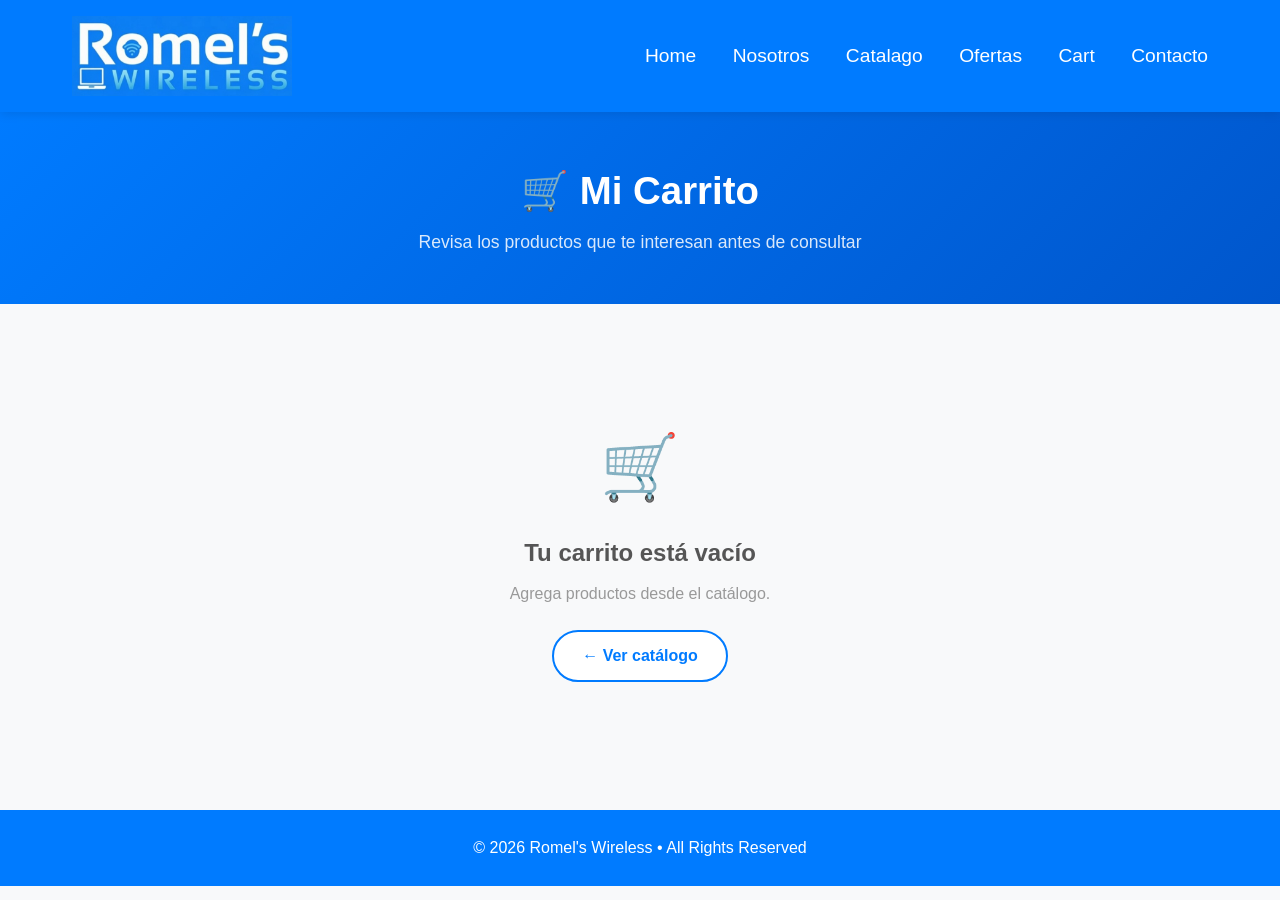
<file: cart.html>
<!DOCTYPE html>
<html lang="en">
<head>
    <meta charset="UTF-8">
    <meta name="viewport" content="width=device-width, initial-scale=1.0">
    <title>Romel's Wireless</title>
    <link rel="stylesheet" href="styles.css">
    <link rel="icon" type="image/png" href="iconlogo.png">
</head>
<style> 
.logo {
        display: flex;
        align-items: center;
        }

        .logo-img {
        height: 80px;
        width: auto;
        object-fit: contain;
        display: block;
        }

* { margin: 0; padding: 0; box-sizing: border-box; }
        body {
            font-family: 'Segoe UI', Tahoma, Geneva, Verdana, sans-serif;
            background-color: #F8F9FA;
            color: #212529;
            line-height: 1.6;
        }
        header {
            background: #007BFF;
            color: white;
            padding: 1rem 0;
            position: sticky;
            top: 0;
            z-index: 100;
            box-shadow: 0 2px 10px rgba(0,0,0,0.1);
        }
        nav {
            max-width: 1200px;
            margin: 0 auto;
            display: flex;
            justify-content: space-between;
            align-items: center;
            padding: 0 2rem;
        }
        .logo { font-size: 1.8rem; font-weight: bold; }
        .nav-links a {
            color: white;
            text-decoration: none;
            margin-left: 2rem;
            font-weight: 500;
        }
    
        .page-header {
            background: linear-gradient(135deg, #007BFF, #0056cc);
            color: white;
            text-align: center;
            padding: 3rem 2rem;
        }
        .page-header h1 { font-size: 2.4rem; margin-bottom: 0.4rem; }
        .page-header p  { font-size: 1.1rem; opacity: 0.85; }

        
        .cart-container {
            max-width: 1000px;
            margin: 3rem auto;
            padding: 0 2rem;
        }

        
        .cart-label {
            font-size: 1.1rem;
            font-weight: 600;
            color: #555;
            margin-bottom: 1.2rem;
            border-bottom: 2px solid #e0e0e0;
            padding-bottom: 0.5rem;
        }

        
        .cart-item {
            background: white;
            border-radius: 12px;
            box-shadow: 0 3px 12px rgba(0,0,0,0.07);
            display: flex;
            align-items: center;
            gap: 1.5rem;
            padding: 1.2rem 1.5rem;
            margin-bottom: 1rem;
        }
        .cart-item img {
            width: 90px;
            height: 90px;
            object-fit: cover;
            border-radius: 8px;
            background: #f0f0f0;
            flex-shrink: 0;
        }
        .item-details { flex: 1; }
        .item-details h3 {
            font-size: 1.1rem;
            color: #212529;
            margin-bottom: 0.2rem;
        }
        .item-details p {
            font-size: 0.9rem;
            color: #777;
            margin-bottom: 0.5rem;
        }
        .item-price {
            font-size: 1.15rem;
            font-weight: 700;
            color: #00A86B;
        }

        
        .badge {
            display: inline-block;
            padding: 4px 12px;
            border-radius: 20px;
            font-size: 0.8rem;
            font-weight: 600;
            letter-spacing: 0.4px;
        }
        .badge-available {
            background: #d4f5e6;
            color: #1a7a4a;
        }
        .badge-unavailable {
            background: #fde8e8;
            color: #c0392b;
        }
        .badge-limited {
            background: #fff3cd;
            color: #856404;
        }

       
        .btn-remove {
            background: none;
            border: 1.5px solid #ddd;
            border-radius: 8px;
            padding: 6px 14px;
            font-size: 0.85rem;
            color: #999;
            cursor: pointer;
            transition: all 0.2s;
            white-space: nowrap;
            text-decoration: none;
            font-family: inherit;
        }
        .btn-remove:hover {
            border-color: #c0392b;
            color: #c0392b;
            background: #fff5f5;
        }

        
        .cart-summary {
            background: white;
            border-radius: 12px;
            box-shadow: 0 3px 12px rgba(0,0,0,0.07);
            padding: 1.8rem;
            margin-top: 2rem;
        }
        .cart-summary h2 {
            font-size: 1.2rem;
            margin-bottom: 1.2rem;
            color: #212529;
            border-bottom: 2px solid #f0f0f0;
            padding-bottom: 0.6rem;
        }
        .summary-row {
            display: flex;
            justify-content: space-between;
            font-size: 1rem;
            margin-bottom: 0.7rem;
            color: #555;
        }
        .summary-row.total {
            font-size: 1.25rem;
            font-weight: 700;
            color: #212529;
            border-top: 2px solid #f0f0f0;
            padding-top: 0.8rem;
            margin-top: 0.5rem;
        }
        .summary-row .total-price { color: #00A86B; }

        
        .cart-note {
            background: #eaf4ff;
            border-left: 4px solid #007BFF;
            border-radius: 0 8px 8px 0;
            padding: 1rem 1.2rem;
            margin-top: 1.5rem;
            font-size: 0.95rem;
            color: #333;
        }
        .cart-note strong { color: #007BFF; }

       
        .cart-actions {
            display: flex;
            gap: 1rem;
            margin-top: 1.5rem;
            flex-wrap: wrap;
        }
        .btn-contact {
            display: inline-block;
            background: #00A86B;
            color: white;
            padding: 13px 30px;
            border-radius: 50px;
            text-decoration: none;
            font-weight: 600;
            font-size: 1rem;
            transition: all 0.3s;
        }
        .btn-contact:hover {
            background: #007BFF;
            transform: translateY(-2px);
        }
        .btn-back {
            display: inline-block;
            background: white;
            color: #007BFF;
            border: 2px solid #007BFF;
            padding: 11px 28px;
            border-radius: 50px;
            text-decoration: none;
            font-weight: 600;
            font-size: 1rem;
            transition: all 0.3s;
        }
        .btn-back:hover {
            background: #007BFF;
            color: white;
            transform: translateY(-2px);
        }

        .cart-empty {
            text-align: center;
            padding: 4rem 2rem;
            color: #999;
            display: none;
        }
        .cart-empty .empty-icon {
            font-size: 4rem;
            margin-bottom: 1rem;
        }
        .cart-empty h2 { font-size: 1.5rem; margin-bottom: 0.5rem; color: #555; }
        .cart-empty p  { margin-bottom: 1.5rem; }

        footer {
            background: #007BFF;
            color: white;
            text-align: center;
            padding: 25px;
            margin-top: 4rem;
        }

        @media (max-width: 600px) {
            .cart-item { flex-wrap: wrap; }
            .cart-item img { width: 70px; height: 70px; }
            .cart-actions { flex-direction: column; }
        }
</style>
<body>
    <header>
        <nav>
             <div class="logo">
                <a href="index.html">
                    <img src="logoofficial.jpg" alt="Romel's Wireless" class="logo-img">
                </a>
            </div>
            <div class="nav-links">
                <a href="index.html">Home</a>
                <a href="nosotros.html">Nosotros</a>
                <a href="clientes.html">Catalago</a>
                <a href="ofertas.html">Ofertas</a>
                <a href="cart.html"> Cart</a>
                <a href="contacto.html">Contacto</a>
            </div>
        </nav>
    </header>

    <div class="page-header">
        <h1>🛒 Mi Carrito</h1>
        <p>Revisa los productos que te interesan antes de consultar</p>
    </div>

    <div class="cart-container">

        <!-- Mensaje carrito vacío -->
        <div class="cart-empty" id="empty-state">
            <div class="empty-icon">🛒</div>
            <h2>Tu carrito está vacío</h2>
            <p>Agrega productos desde el catálogo.</p>
            <a href="clientes.html" class="btn-back">← Ver catálogo</a>
        </div>

        <!-- Contenido dinámico -->
        <p class="cart-label" id="cart-label"></p>
        <div id="items-list"></div>

        <div class="cart-summary" id="cart-summary">
            <h2>Resumen del pedido</h2>
            <div id="summary-rows"></div>
            <div class="summary-row total">
                <span>Total estimado</span>
                <span class="total-price" id="total-price"></span>
            </div>
        </div>

      
    </div>

    <footer>
        <p>&copy; 2026 Romel's Wireless • All Rights Reserved</p>
    </footer>

    <script>
        function render() {
            var cart = JSON.parse(localStorage.getItem('cart') || '[]');
            var emptyState  = document.getElementById('empty-state');
            var cartLabel   = document.getElementById('cart-label');
            var itemsList   = document.getElementById('items-list');
            var summaryRows = document.getElementById('summary-rows');
            var totalPrice  = document.getElementById('total-price');
            var cartSummary = document.getElementById('cart-summary');

            if (cart.length === 0) {
                emptyState.style.display  = 'block';
                cartLabel.style.display   = 'none';
                cartSummary.style.display = 'none';
                itemsList.innerHTML = '';
                return;
            }

            emptyState.style.display  = 'none';
            cartLabel.style.display   = 'block';
            cartSummary.style.display = 'block';
            cartLabel.textContent = 'Productos seleccionados (' + cart.length + ')';

            itemsList.innerHTML = cart.map(function(item) {
                return '<div class="cart-item" id="item-' + item.id + '">' +
                    '<img src="' + item.img + '" alt="' + item.name + '">' +
                    '<div class="item-details">' +
                        '<h3>' + item.name + '</h3>' +
                        '<p>' + item.desc + '</p>' +
                    '</div>' +
                    '<div class="item-price">' + item.price + '</div>' +
                    '<button class="btn-remove" onclick="removeItem(\'' + item.id + '\')">Quitar</button>' +
                '</div>';
            }).join('');

            summaryRows.innerHTML = cart.map(function(item) {
                return '<div class="summary-row">' +
                    '<span>' + item.name + '</span>' +
                    '<span>' + item.price + '</span>' +
                '</div>';
            }).join('');

            totalPrice.textContent = 'Consultar precios en tienda';
        }

        function removeItem(id) {
            var cart = JSON.parse(localStorage.getItem('cart') || '[]');
            cart = cart.filter(function(i) { return i.id !== id; });
            localStorage.setItem('cart', JSON.stringify(cart));
            render();
        }

        render();
    </script>

</body>
</html>
</file>
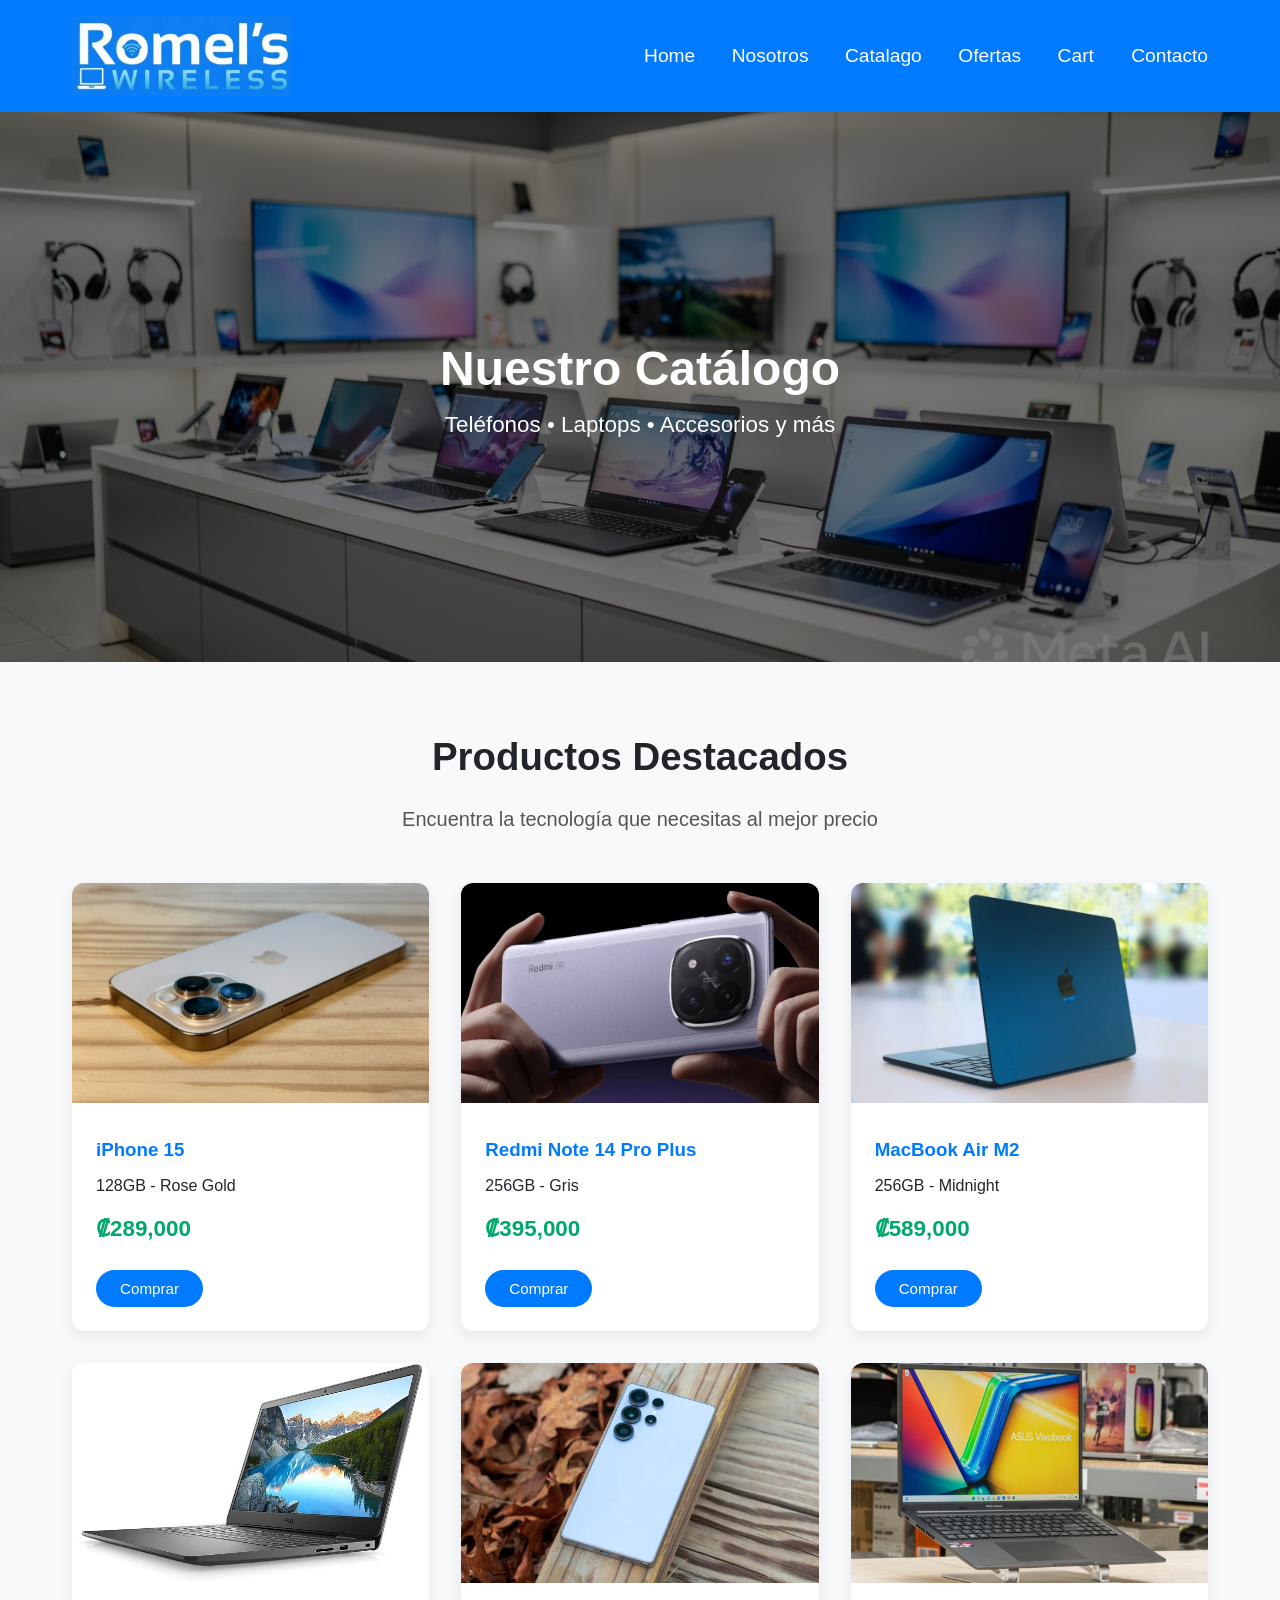
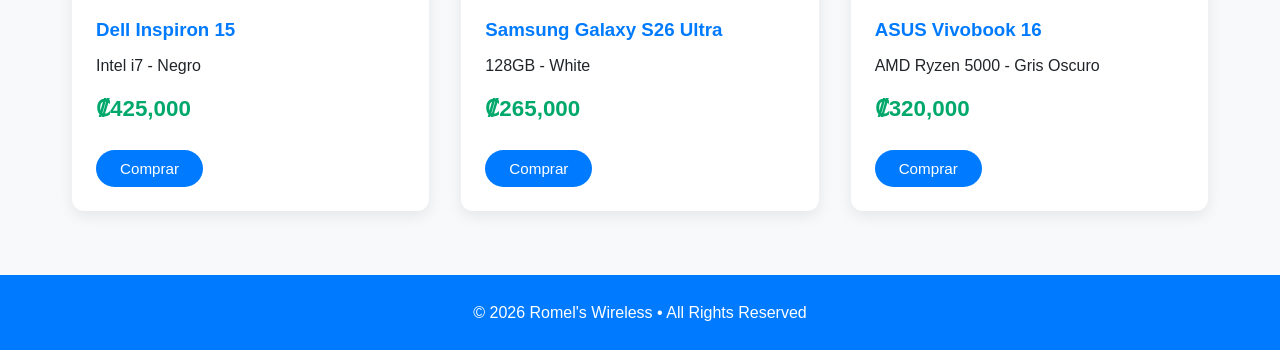
<file: clientes.html>
<!DOCTYPE html>
<html lang="en">
<head>
    <meta charset="UTF-8">
    <meta name="viewport" content="width=device-width, initial-scale=1.0">
    <title>Romel's Wireless</title>
    <link rel="stylesheet" href="styles.css">
    <link rel="icon" type="image/png" href="iconlogo.png">
    <style>
         .logo {
        display: flex;
        align-items: center;
        }

        .logo-img {
        height: 80px;
        width: auto;
        object-fit: contain;
        display: block;
        }
    </style>
</head>
<body>
    <header>
        <nav>
             <div class="logo">
                <a href="index.html">
                    <img src="logoofficial.jpg" alt="Romel's Wireless" class="logo-img">
                </a>
            </div>
            <div class="nav-links">
                <a href="index.html">Home</a>
                <a href="nosotros.html">Nosotros</a>
                <a href="clientes.html">Catalago</a>
                <a href="ofertas.html">Ofertas</a>
                <a href="cart.html">Cart </a>
                <a href="contacto.html">Contacto</a>
            </div>
        </nav>
    </header>

    <section class="catalog-hero">
        <div class="hero-content">
            <h1 style="font-size: 3rem;">Nuestro Catálogo</h1>
            <p style="font-size: 1.4rem;">Teléfonos • Laptops • Accesorios y más</p>
        </div>
    </section>

    <div class="products">
        <h2 class="section-title">Productos Destacados</h2>
        <p class="subtitle">Encuentra la tecnología que necesitas al mejor precio</p>

        <div class="product-grid">

            <div class="product-card">
                <img src="iphone15.jpg" alt="Redmi17">
                <div class="product-info">
                    <h3>iPhone 15</h3>
                    <p>128GB - Rose Gold</p>
                    <div class="price">₡289,000</div>
                    <button class="btn-small" data-id="1">Comprar</button>
                </div>
            </div>

            <div class="product-card">
                <img src="redmi17.jpg" alt="Redmi Note 14">
                <div class="product-info">
                    <h3>Redmi Note 14 Pro Plus</h3>
                    <p>256GB - Gris </p>
                    <div class="price">₡395,000</div>
                    <button class="btn-small" data-id="2">Comprar</button>
                </div>
            </div>

            <div class="product-card">
                <img src="m2.jpg" alt="MacBook Air">
                <div class="product-info">
                    <h3>MacBook Air M2</h3>
                    <p>256GB - Midnight</p>
                    <div class="price">₡589,000</div>
                    <button class="btn-small" data-id="3">Comprar</button>
                </div>
            </div>

            <div class="product-card">
                <img src="dell.jpg" alt="Dell Laptop">
                <div class="product-info">
                    <h3>Dell Inspiron 15</h3>
                    <p>Intel i7 - Negro</p>
                    <div class="price">₡425,000</div>
                    <button class="btn-small" data-id="4">Comprar</button>
                </div>
            </div>

            <div class="product-card">
                <img src="s26.jpg" alt="S26 Ultra">
                <div class="product-info">
                    <h3>Samsung Galaxy S26 Ultra</h3>
                    <p>128GB - White</p>
                    <div class="price">₡265,000</div>
                    <button class="btn-small" data-id="5">Comprar</button>
                </div>
            </div>

            <div class="product-card">
                <img src="tuf.jpg" alt="HP Laptop">
                <div class="product-info">
                    <h3>ASUS Vivobook 16</h3>
                    <p>AMD Ryzen 5000 - Gris Oscuro</p>
                    <div class="price">₡320,000</div>
                    <button class="btn-small" data-id="6">Comprar</button>
                </div>
            </div>

        </div>
    </div>

    <footer>
        <p>&copy; 2026 Romel's Wireless • All Rights Reserved</p>
    </footer>

    <script>
        document.querySelectorAll('.btn-small').forEach(function(btn) {
            btn.addEventListener('click', function() {
                var card = this.closest('.product-info');
                var item = {
                    id:    this.dataset.id,
                    name:  card.querySelector('h3').textContent,
                    desc:  card.querySelector('p').textContent,
                    price: card.querySelector('.price').textContent,
                    img:   this.closest('.product-card').querySelector('img').getAttribute('src')
                };
                var cart = JSON.parse(localStorage.getItem('cart') || '[]');
                if (!cart.find(function(i) { return i.id === item.id; })) {
                    cart.push(item);
                    localStorage.setItem('cart', JSON.stringify(cart));
                }
                this.textContent = '✔ Agregado';
                this.disabled = true;
                this.style.background = '#6c757d';
            });
        });
    </script>

</body>
</html>
</file>
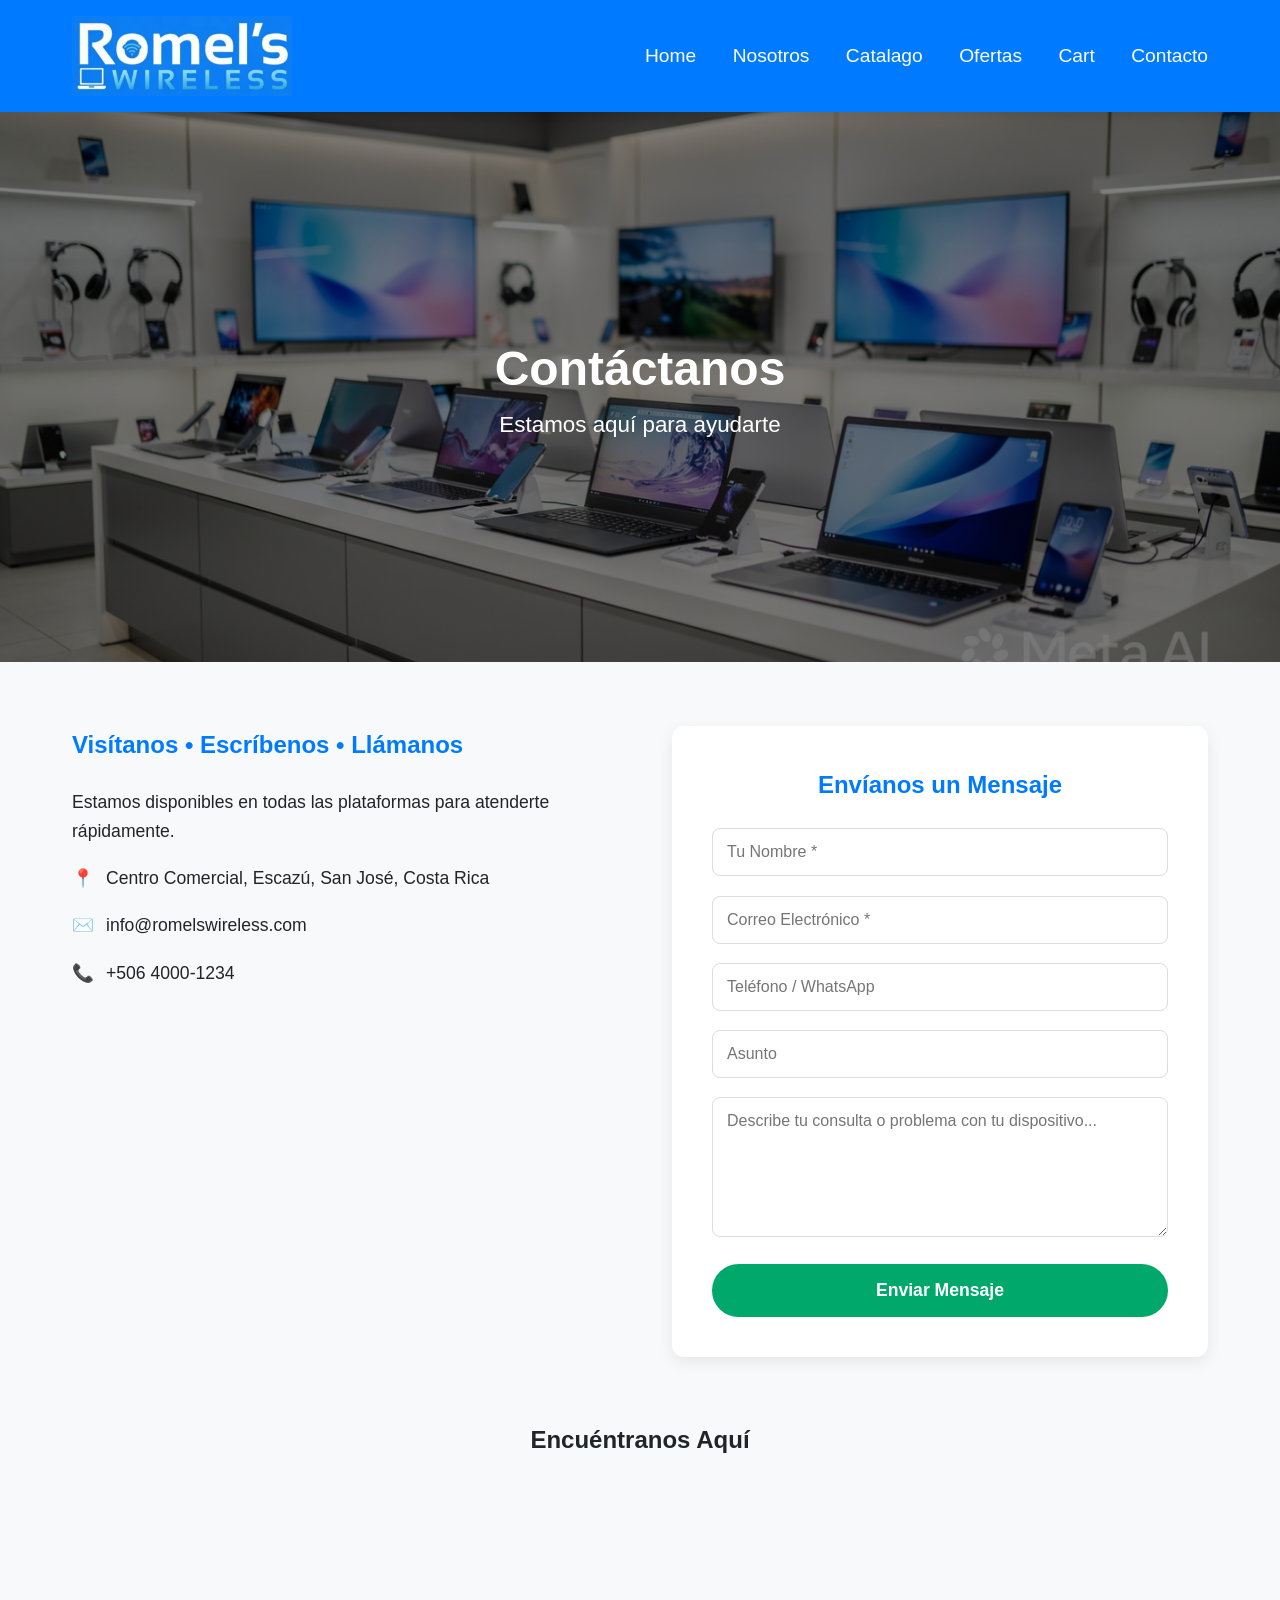
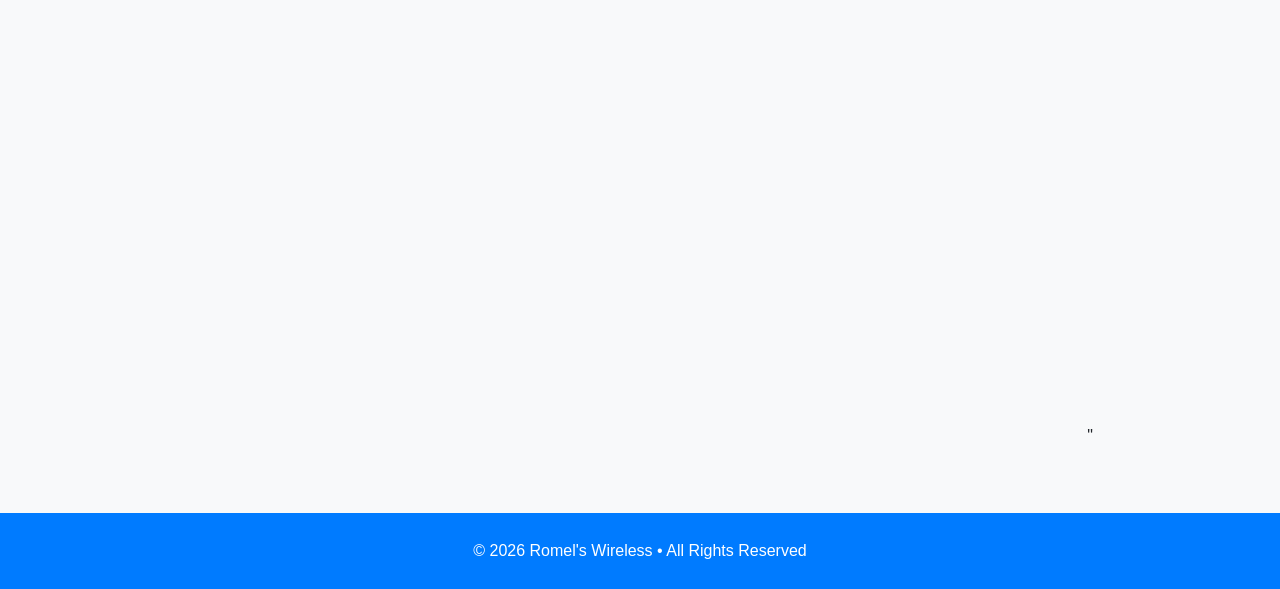
<file: contacto.html>
<!DOCTYPE html>
<html lang="en">
<head>
    <meta charset="UTF-8">
    <meta name="viewport" content="width=device-width, initial-scale=1.0">
    <title>Romel's Wireless</title>
    <link rel="stylesheet" href="styles.css">
     <link rel="icon" type="image/png" href="iconlogo.png">
     <style>
         .logo {
        display: flex;
        align-items: center;
        }

        .logo-img {
        height: 80px;
        width: auto;
        object-fit: contain;
        display: block;
        }
     </style>
</head>
<body>
    <header>
        <nav>
             <div class="logo">
                <a href="index.html">
                    <img src="logoofficial.jpg" alt="Romel's Wireless" class="logo-img">
                </a>
            </div>
            <div class="nav-links">
                <a href="index.html">Home</a>
                <a href="nosotros.html">Nosotros</a>
                <a href="clientes.html">Catalago</a>
                <a href="ofertas.html">Ofertas</a>
                <a href="cart.html">Cart</a>
                <a href="contacto.html">Contacto</a>
            </div>
        </nav>
    </header>

<!-- Hero -->
    <section class="contact-hero">
        <div class="hero-content">
            <h1 style="font-size: 3rem;">Contáctanos</h1>
            <p style="font-size: 1.4rem;">Estamos aquí para ayudarte</p>
        </div>
    </section>

    <div class="contact-section">
        
        <!-- Left Column - Contact Info -->
        <div class="contact-info">
            <h2>Visítanos • Escríbenos • Llámanos</h2>
            <p>Estamos disponibles en todas las plataformas para atenderte rápidamente.</p>
            
            <div class="info-item">
                📍 <span>Centro Comercial, Escazú, San José, Costa Rica</span>
            </div>
            <div class="info-item">
                ✉️ <span>info@romelswireless.com</span>
            </div>
            <div class="info-item">
                📞 <span>+506 4000-1234</span>
          
            </div>

        </div>

        
        <div class="contact-form">
            <h2>Envíanos un Mensaje</h2>
            <form>
                <input type="text" placeholder="Tu Nombre *" required>
                <input type="email" placeholder="Correo Electrónico *" required>
                <input type="tel" placeholder="Teléfono / WhatsApp">
                <input type="text" placeholder="Asunto">
                <textarea placeholder="Describe tu consulta o problema con tu dispositivo..." required></textarea>
                <button type="submit" class="btn-submit">Enviar Mensaje</button>
            </form>
        </div>
    </div>

<center>
    <div class="map-container">
        <h2>Encuéntranos Aquí</h2>
        <iframe 
         src="https://www.google.com/maps/embed?pb=!1m18!1m12!1m3!1d3930.0538027495313!2d-84.1371705!3d9.9294774!2m3!1f0!2f0!3f0!3m2!1i1024!2i768!4f13.1!3m3!1m2!1s0x8fa0fc85f3c81693%3A0x2777c1733ba26932!2sCentro%20Comercial%20Galer%C3%ADa%20Escaz%C3%BA!5e0!3m2!1sen!2scr!4v1779172146757!5m2!1sen!2scr" width="900" height="550" style="border:0;" allowfullscreen="" loading="lazy" referrerpolicy="no-referrer-when-downgrade"></iframe>" 
</center       
    </div>
      <footer>
        <p>&copy; 2026 Romel's Wireless • All Rights Reserved</p>
    </footer>
</body>
</html>
</file>
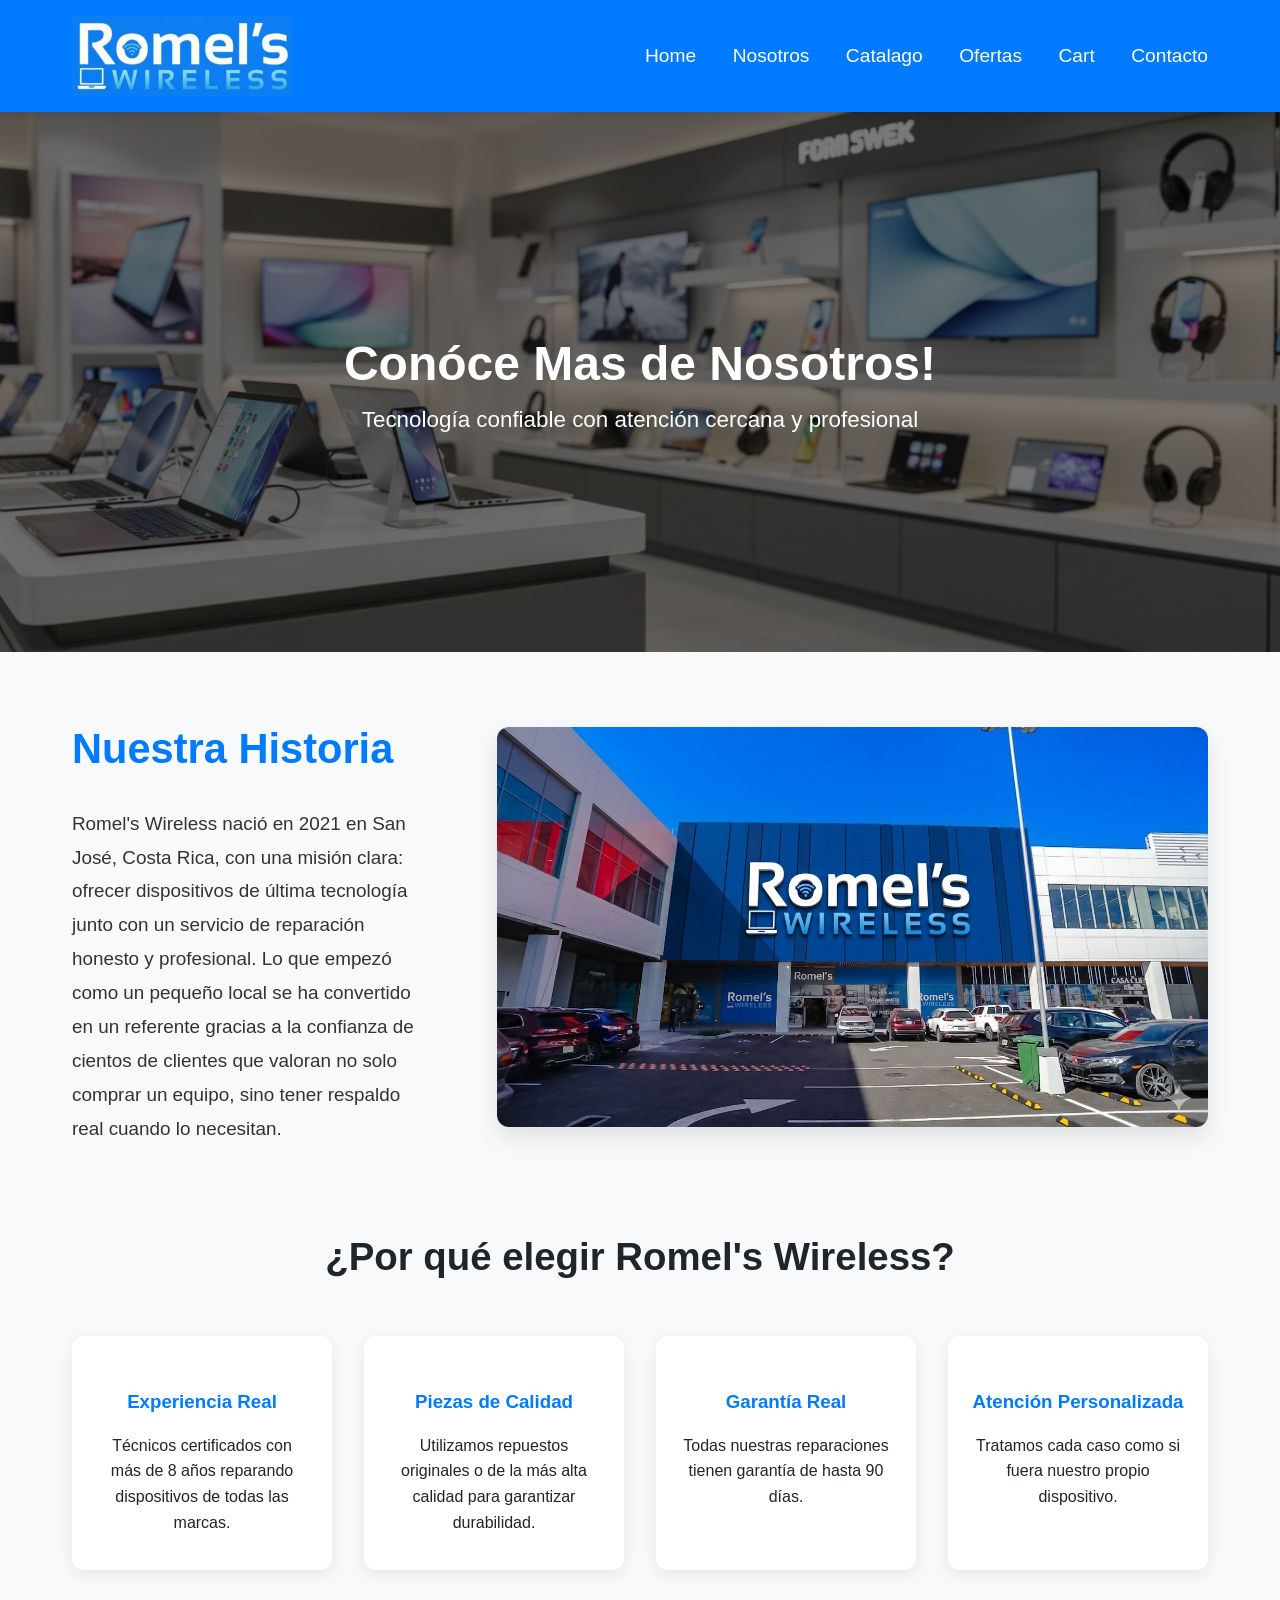
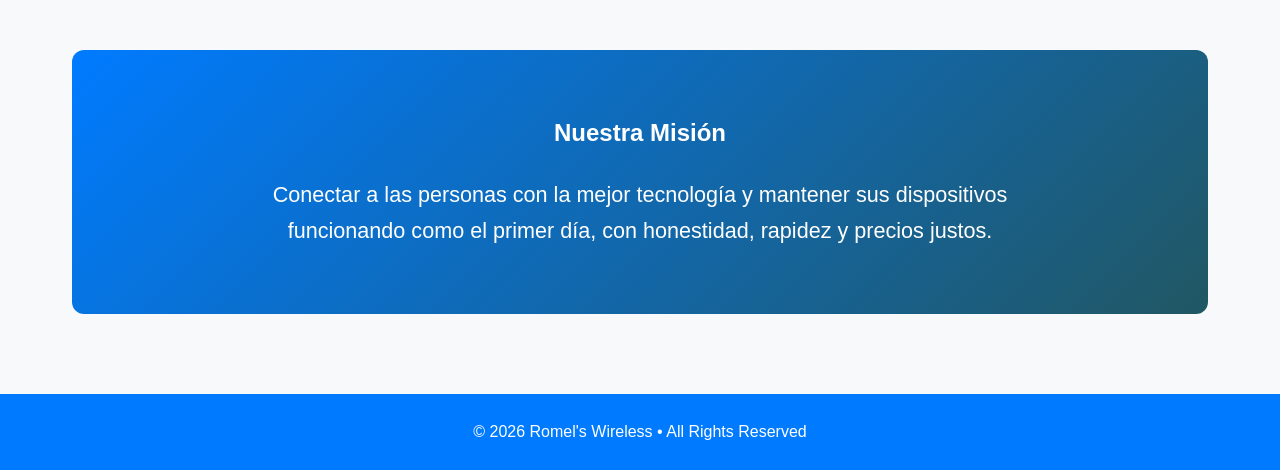
<file: nosotros.html>
<!DOCTYPE html>
<html lang="en">
<head>
    <meta charset="UTF-8">
    <meta name="viewport" content="width=device-width, initial-scale=1.0">
    <title>Romel's Wireless</title>
    <link rel="stylesheet" href="styles.css">
     <link rel="icon" type="image/png" href="iconlogo.png">
    <style>
         .logo {
        display: flex;
        align-items: center;
        }

        .logo-img {
        height: 80px;
        width: auto;
        object-fit: contain;
        display: block;
        }
    </style>   
</head>
<body>
    <header>
        <nav>
             <div class="logo">
                <a href="index.html">
                    <img src="logoofficial.jpg" alt="Romel's Wireless" class="logo-img">
                </a>
            </div>
            <div class="nav-links">
                <a href="index.html">Home</a>
                <a href="nosotros.html">Nosotros</a>
                <a href="clientes.html">Catalago</a>
                <a href="ofertas.html">Ofertas</a>
                <a href="cart.html"> Cart</a>
                <a href="contacto.html">Contacto</a>
            </div>
        </nav>
    </header>

    <section class="about-hero">
        <div class="hero-content">
            <h1 style="font-size: 3rem;">Conóce Mas de Nosotros!</h1>
            <p style="font-size: 1.4rem;">Tecnología confiable con atención cercana y profesional</p>
        </div>
    </section>

    <div class="about-content">
        <!-- Historia con Imagen -->
        <div class="story-section">
            <div class="story-text">
                <h2>Nuestra Historia</h2>
                <p>
                    Romel's Wireless nació en 2021 en San José, Costa Rica, con una misión clara: 
                    ofrecer dispositivos de última tecnología junto con un servicio de reparación honesto y profesional. Lo que empezó como un pequeño local se ha convertido en un referente gracias a la confianza 
                    de cientos de clientes que valoran no solo comprar un equipo, sino tener respaldo real cuando lo necesitan.
                </p>
            </div>
            <div>
                <img src="local2.png" alt="Nuestra Tienda" class="team-img" height="400px">
            </div>
        </div>

         <!-- Por qué elegirnos -->
        <h2 class="section-title" style="text-align:center; margin-bottom: 2.5rem;">¿Por qué elegir Romel's Wireless?</h2>
        
        <div class="values">
            <div class="value-card">
                <h3> Experiencia Real</h3>
                <p>Técnicos certificados con más de 8 años reparando dispositivos de todas las marcas.</p>
            </div>
            <div class="value-card">
                <h3> Piezas de Calidad</h3>
                <p>Utilizamos repuestos originales o de la más alta calidad para garantizar durabilidad.</p>
            </div>
            <div class="value-card">
                <h3> Garantía Real</h3>
                <p>Todas nuestras reparaciones tienen garantía de hasta 90 días.</p>
            </div>
            <div class="value-card">
                <h3>Atención Personalizada</h3>
                <p>Tratamos cada caso como si fuera nuestro propio dispositivo.</p>
            </div> 
        </div>
<!-- Misión -->
        <div class="mission">
            <h2 style="margin-bottom: 1.5rem;">Nuestra Misión</h2>
            <p style="font-size: 1.35rem; max-width: 800px; margin: 0 auto; line-height: 1.7;">
                Conectar a las personas con la mejor tecnología y mantener sus dispositivos funcionando 
                como el primer día, con honestidad, rapidez y precios justos.
            </p>
        </div>
            </p>
        </div>
    </div>

    <footer>
        <p>&copy; 2026 Romel's Wireless • All Rights Reserved</p>
    </footer>
</body>
</html>
</file>
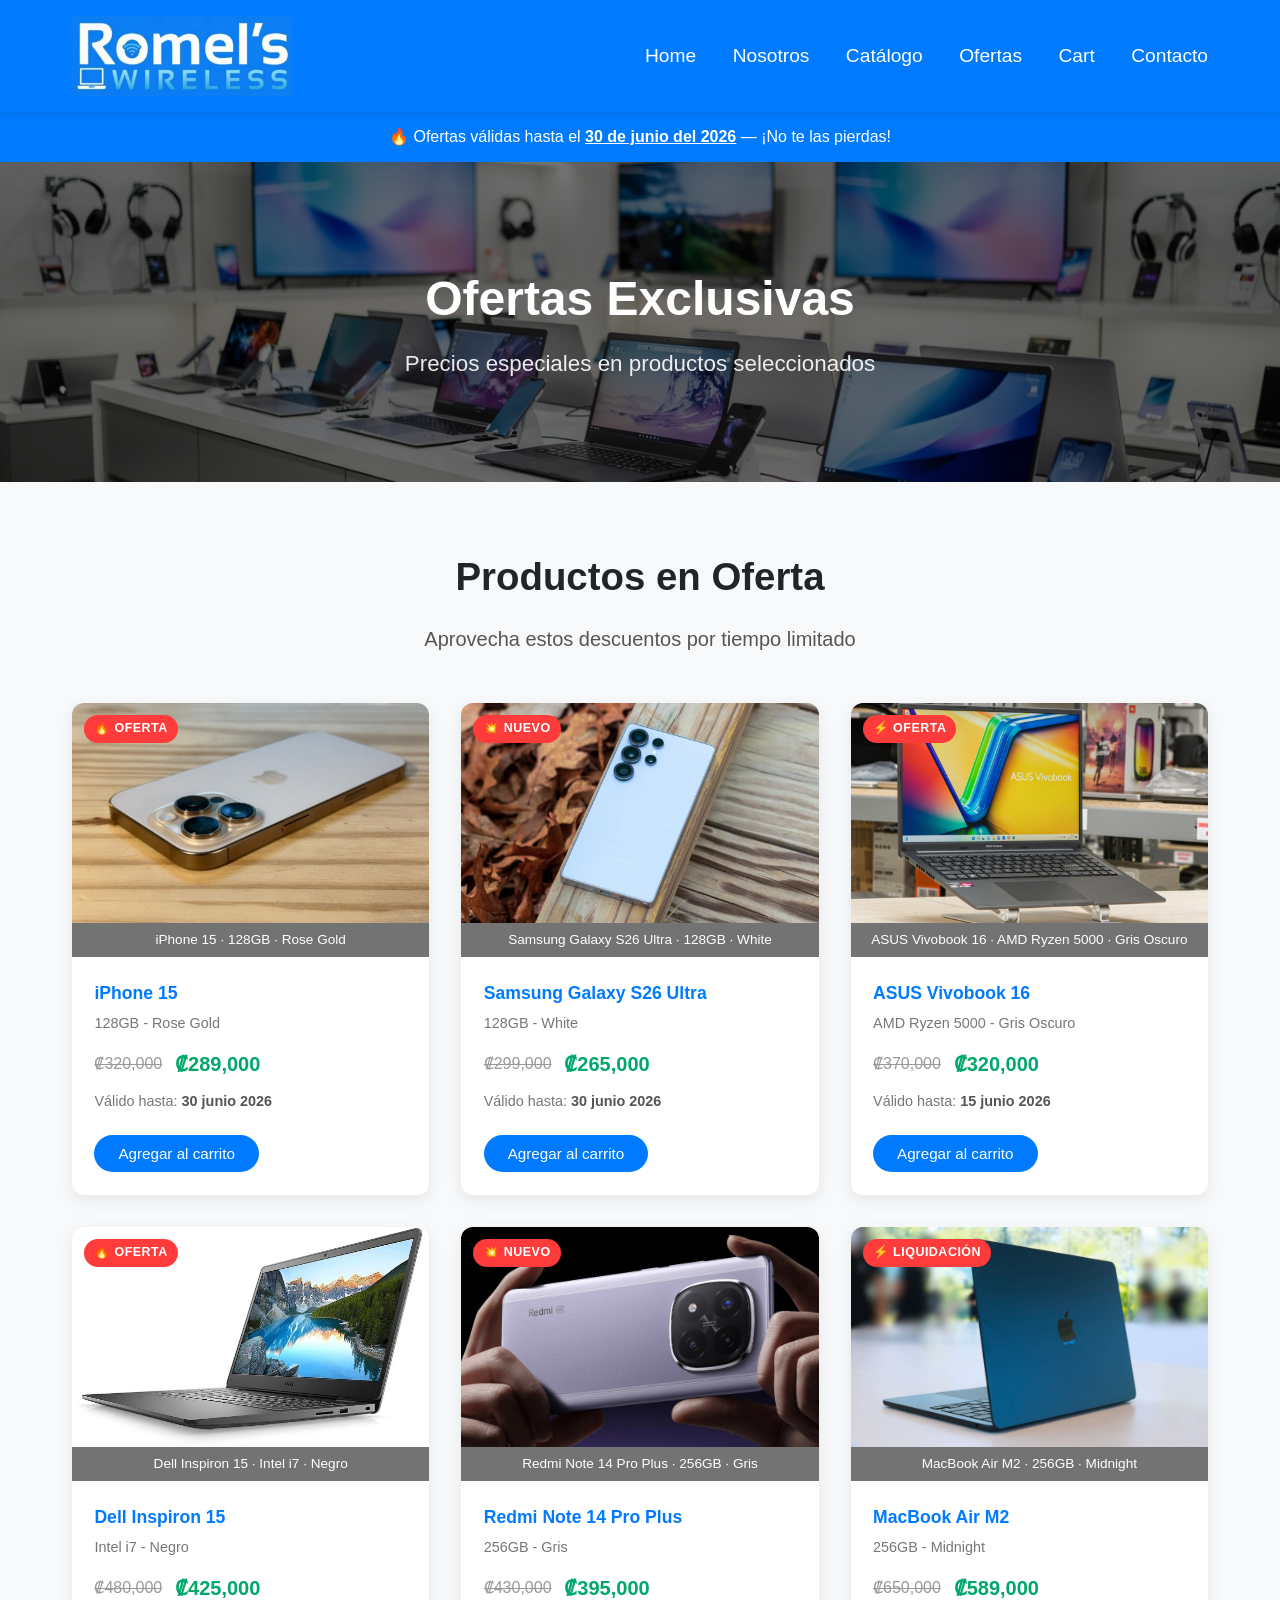
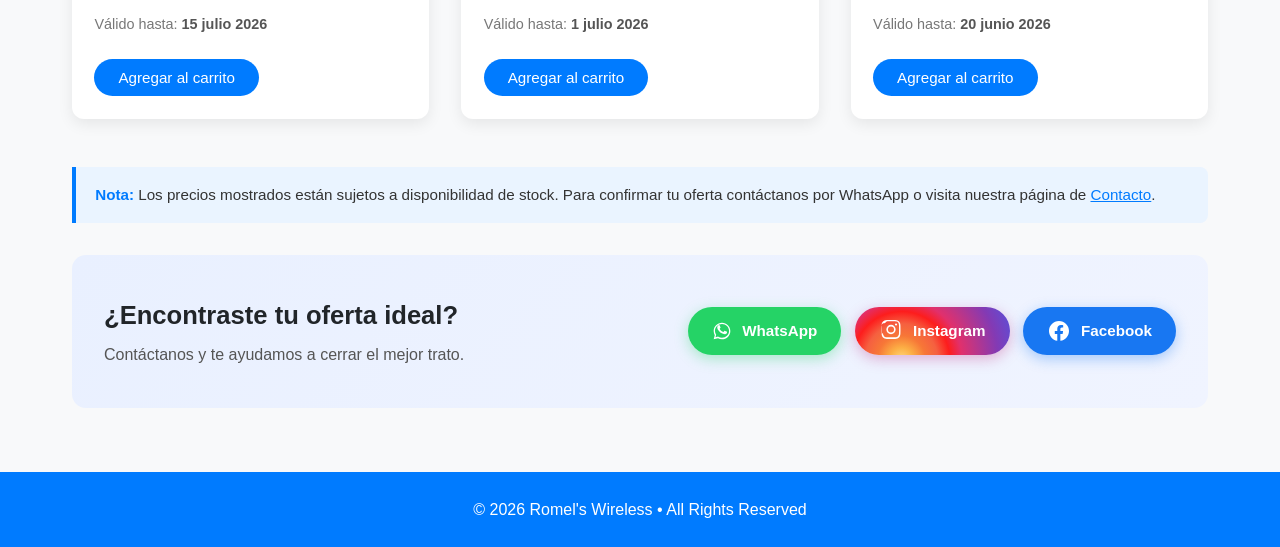
<file: ofertas.html>
<!DOCTYPE html>
<html lang="en">
<head>
    <meta charset="UTF-8">
    <meta name="viewport" content="width=device-width, initial-scale=1.0">
    <title>Ofertas - Romel's Wireless</title>
    <link rel="stylesheet" href="styles.css">
    <link rel="icon" type="image/png" href="iconlogo.png">
    <style>
        .logo {
            display: flex;
            align-items: center;
        }
        .logo-img {
            height: 80px;
            width: auto;
            object-fit: contain;
            display: block;
        }

   
        .ofertas-hero {
            background: linear-gradient(rgba(0,0,0,0.55), rgba(0,0,0,0.55)),
                        url('imgback.jpeg') center/cover no-repeat;
            height: 320px;
            display: flex;
            align-items: center;
            justify-content: center;
            text-align: center;
            color: white;
        }
        .ofertas-hero h1 {
            font-size: 3rem;
            margin-bottom: 0.5rem;
        }
        .ofertas-hero p {
            font-size: 1.4rem;
            opacity: 0.9;
        }

     
        .promo-banner {
            background: #007BFF;
            color: white;
            text-align: center;
            padding: 0.75rem 1rem;
            font-size: 1rem;
            font-weight: 500;
        }
        .promo-banner time {
            font-weight: 700;
            text-decoration: underline;
        }

       
        .ofertas-section {
            max-width: 1200px;
            margin: 4rem auto;
            padding: 0 2rem;
        }

        .ofertas-grid {
            display: grid;
            grid-template-columns: repeat(auto-fit, minmax(320px, 1fr));
            gap: 2rem;
            margin-top: 2rem;
        }

      
        .oferta-card {
            background: white;
            border-radius: 12px;
            overflow: hidden;
            box-shadow: 0 5px 15px rgba(0,0,0,0.08);
            transition: transform 0.3s;
            position: relative;
        }
        .oferta-card:hover {
            transform: translateY(-10px);
        }

      
        .oferta-card figure {
            margin: 0;
            position: relative;
        }
        .oferta-card figure img {
            width: 100%;
            height: 220px;
            object-fit: cover;
            display: block;
        }
        .oferta-card figcaption {
            background: rgba(0,0,0,0.55);
            color: white;
            font-size: 0.85rem;
            text-align: center;
            padding: 6px 10px;
        }

        
        .badge-oferta {
            position: absolute;
            top: 12px;
            left: 12px;
            background: #FF3B3B;
            color: white;
            font-size: 0.78rem;
            font-weight: 700;
            padding: 4px 10px;
            border-radius: 20px;
            letter-spacing: 0.5px;
            text-transform: uppercase;
        }

        .oferta-info {
            padding: 1.4rem;
        }
        .oferta-info h3 {
            color: #007BFF;
            margin-bottom: 0.3rem;
            font-size: 1.1rem;
        }
        .oferta-info p {
            color: #777;
            font-size: 0.9rem;
            margin-bottom: 0.8rem;
        }

        
        .precio-wrap {
            display: flex;
            align-items: center;
            gap: 0.8rem;
            margin-bottom: 0.6rem;
        }
        .precio-original {
            color: #999;
            font-size: 1rem;
        }
        .precio-oferta {
            color: #00A86B;
            font-size: 1.25rem;
            font-weight: 700;
        }

        
        .vigencia {
            font-size: 0.82rem;
            color: #888;
            margin-bottom: 1rem;
        }
        .vigencia time {
            font-weight: 600;
            color: #555;
        }

        
        .btn-small {
            display: inline-block;
            background: #007BFF;
            color: white;
            padding: 10px 24px;
            border-radius: 50px;
            text-decoration: none;
            font-size: 0.95rem;
            border: none;
            cursor: pointer;
            font-family: inherit;
            transition: background 0.3s, transform 0.2s;
        }
        .btn-small:hover {
            background: #00A86B;
            transform: translateY(-2px);
        }
        .btn-small:disabled {
            background: #6c757d;
            cursor: default;
            transform: none;
        }

        
        .ofertas-nota {
            background: #eaf4ff;
            border-left: 4px solid #007BFF;
            border-radius: 0 8px 8px 0;
            padding: 1rem 1.2rem;
            margin-top: 3rem;
            font-size: 0.95rem;
            color: #333;
        }
        .ofertas-nota strong { color: #007BFF; }
    </style>
</head>
<body>

   
    <header>
        <nav>
            <div class="logo">
                <a href="index.html">
                    <img src="logoofficial.jpg" alt="Romel's Wireless" class="logo-img">
                </a>
            </div>
            <div class="nav-links">
                <a href="index.html">Home</a>
                <a href="nosotros.html">Nosotros</a>
                <a href="clientes.html">Catálogo</a>
                <a href="ofertas.html">Ofertas</a>
                <a href="cart.html">Cart</a>
                <a href="contacto.html">Contacto</a>
            </div>
        </nav>
    </header>

    <!-- BANNER con <time> — TAG NUEVO #1 -->
    <div class="promo-banner">
        🔥 Ofertas válidas hasta el <time datetime="2026-06-30">30 de junio del 2026</time> — ¡No te las pierdas!
    </div>


    <section class="ofertas-hero">
        <div class="hero-content">
            <h1>Ofertas Exclusivas</h1>
            <p>Precios especiales en productos seleccionados</p>
        </div>
    </section>

    <!-- PRODUCTOS EN OFERTA -->
    <div class="ofertas-section">

        <h2 class="section-title">Productos en Oferta</h2>
        <p class="subtitle">Aprovecha estos descuentos por tiempo limitado</p>

        <div class="ofertas-grid">

            <!-- CARD 1 -->
            <div class="oferta-card">
                <!-- <figure> y <figcaption> — TAG NUEVO #2 y #3 -->
                <figure>
                    <img src="iphone15.jpg" alt="iPhone 15">
                    <figcaption>iPhone 15 · 128GB · Rose Gold</figcaption>
                </figure>
                <!-- <mark> — TAG NUEVO #4 -->
                <mark class="badge-oferta">🔥 Oferta</mark>
                <div class="oferta-info">
                    <h3>iPhone 15</h3>
                    <p>128GB - Rose Gold</p>
                    <div class="precio-wrap">
                        <!-- <del> — TAG NUEVO #5 -->
                        <del class="precio-original">₡320,000</del>
                        <span class="precio-oferta">₡289,000</span>
                    </div>
                    <p class="vigencia">Válido hasta: <time datetime="2026-06-30">30 junio 2026</time></p>
                    <button class="btn-small" data-id="o1">Agregar al carrito</button>
                </div>
            </div>

            <!-- CARD 2 -->
            <div class="oferta-card">
                <figure>
                    <img src="s26.jpg" alt="Samsung Galaxy S26 Ultra">
                    <figcaption>Samsung Galaxy S26 Ultra · 128GB · White</figcaption>
                </figure>
                <mark class="badge-oferta">💥 Nuevo</mark>
                <div class="oferta-info">
                    <h3>Samsung Galaxy S26 Ultra</h3>
                    <p>128GB - White</p>
                    <div class="precio-wrap">
                        <del class="precio-original">₡299,000</del>
                        <span class="precio-oferta">₡265,000</span>
                    </div>
                    <p class="vigencia">Válido hasta: <time datetime="2026-06-30">30 junio 2026</time></p>
                    <button class="btn-small" data-id="o2">Agregar al carrito</button>
                </div>
            </div>

            <!-- CARD 3 -->
            <div class="oferta-card">
                <figure>
                    <img src="tuf.jpg" alt="ASUS Vivobook 16">
                    <figcaption>ASUS Vivobook 16 · AMD Ryzen 5000 · Gris Oscuro</figcaption>
                </figure>
                <mark class="badge-oferta">⚡ Oferta</mark>
                <div class="oferta-info">
                    <h3>ASUS Vivobook 16</h3>
                    <p>AMD Ryzen 5000 - Gris Oscuro</p>
                    <div class="precio-wrap">
                        <del class="precio-original">₡370,000</del>
                        <span class="precio-oferta">₡320,000</span>
                    </div>
                    <p class="vigencia">Válido hasta: <time datetime="2026-06-15">15 junio 2026</time></p>
                    <button class="btn-small" data-id="o3">Agregar al carrito</button>
                </div>
            </div>

            <!-- CARD 4 -->
            <div class="oferta-card">
                <figure>
                    <img src="dell.jpg" alt="Dell Inspiron 15">
                    <figcaption>Dell Inspiron 15 · Intel i7 · Negro</figcaption>
                </figure>
                <mark class="badge-oferta">🔥 Oferta</mark>
                <div class="oferta-info">
                    <h3>Dell Inspiron 15</h3>
                    <p>Intel i7 - Negro</p>
                    <div class="precio-wrap">
                        <del class="precio-original">₡480,000</del>
                        <span class="precio-oferta">₡425,000</span>
                    </div>
                    <p class="vigencia">Válido hasta: <time datetime="2026-07-15">15 julio 2026</time></p>
                    <button class="btn-small" data-id="o4">Agregar al carrito</button>
                </div>
            </div>

            <!-- CARD 5 -->
            <div class="oferta-card">
                <figure>
                    <img src="redmi17.jpg" alt="Redmi Note 14 Pro Plus">
                    <figcaption>Redmi Note 14 Pro Plus · 256GB · Gris</figcaption>
                </figure>
                <mark class="badge-oferta">💥 Nuevo</mark>
                <div class="oferta-info">
                    <h3>Redmi Note 14 Pro Plus</h3>
                    <p>256GB - Gris</p>
                    <div class="precio-wrap">
                        <del class="precio-original">₡430,000</del>
                        <span class="precio-oferta">₡395,000</span>
                    </div>
                    <p class="vigencia">Válido hasta: <time datetime="2026-07-01">1 julio 2026</time></p>
                    <button class="btn-small" data-id="o5">Agregar al carrito</button>
                </div>
            </div>

            <!-- CARD 6 -->
            <div class="oferta-card">
                <figure>
                    <img src="m2.jpg" alt="MacBook Air M2">
                    <figcaption>MacBook Air M2 · 256GB · Midnight</figcaption>
                </figure>
                <mark class="badge-oferta">⚡ Liquidación</mark>
                <div class="oferta-info">
                    <h3>MacBook Air M2</h3>
                    <p>256GB - Midnight</p>
                    <div class="precio-wrap">
                        <del class="precio-original">₡650,000</del>
                        <span class="precio-oferta">₡589,000</span>
                    </div>
                    <p class="vigencia">Válido hasta: <time datetime="2026-06-20">20 junio 2026</time></p>
                    <button class="btn-small" data-id="o6">Agregar al carrito</button>
                </div>
            </div>

        </div>

        <!-- NOTA -->
        <div class="ofertas-nota">
            <strong>Nota:</strong> Los precios mostrados están sujetos a disponibilidad de stock.
            Para confirmar tu oferta contáctanos por WhatsApp o visita nuestra página de
            <a href="contacto.html" style="color:#007BFF;">Contacto</a>.
        </div>

<!-- CALL TO ACTION — REDES SOCIALES -->
<div style="background: linear-gradient(135deg, #e9f0ff, #f0f4ff); border-radius: 14px; padding: 2.5rem 2rem; margin-top: 2rem; display: flex; align-items: center; justify-content: space-between; gap: 2rem; flex-wrap: wrap;">

    <div>
        <h2 style="color: #212529; font-size: 1.6rem; font-weight: 700; margin-bottom: 0.4rem;">¿Encontraste tu oferta ideal?</h2>
        <p style="color: #555; font-size: 1rem; margin: 0;">Contáctanos y te ayudamos a cerrar el mejor trato.</p>
    </div>

    <div style="display: flex; gap: 0.85rem; flex-wrap: wrap;">

        <!-- WhatsApp — cambia el número -->
        <a href="https://wa.me/6053465" target="_blank"
           style="display:inline-flex; align-items:center; gap:10px; padding:12px 24px; border-radius:50px; background:#25D366; color:white; font-weight:600; font-size:0.95rem; text-decoration:none; box-shadow:0 4px 14px rgba(37,211,102,0.35);">
            <svg xmlns="http://www.w3.org/2000/svg" width="20" height="24" viewBox="0 0 48 48" fill="white">
                <path d="M24 4C12.95 4 4 12.95 4 24c0 3.6 1 7 2.7 9.9L4 44l10.4-2.7C17.1 43 20.4 44 24 44c11.05 0 20-8.95 20-20S35.05 4 24 4zm0 36c-3.2 0-6.2-.9-8.8-2.4l-.6-.4-6.2 1.6 1.7-6-.4-.6C8.1 29.6 7.1 26.9 7.1 24 7.1 14.6 14.6 7.1 24 7.1S40.9 14.6 40.9 24 33.4 40 24 40zm10.9-14.7c-.6-.3-3.5-1.7-4-1.9-.5-.2-.9-.3-1.3.3-.4.6-1.5 1.9-1.8 2.3-.3.4-.7.4-1.2.1-.6-.3-2.5-.9-4.7-2.9-1.7-1.6-2.9-3.5-3.2-4.1-.3-.6 0-.9.2-1.2.2-.2.6-.7.9-1 .3-.3.4-.6.6-.9.2-.4.1-.7-.1-1-.2-.3-1.3-3.1-1.8-4.2-.5-1.1-.9-.9-1.3-.9h-1.1c-.4 0-1 .1-1.5.7-.5.6-2 2-2 4.8s2.1 5.6 2.3 6c.3.4 4 6.3 9.9 8.8 1.4.6 2.4.9 3.3 1.2 1.4.4 2.6.4 3.6.2 1.1-.2 3.5-1.4 4-2.8.5-1.4.5-2.6.3-2.8-.1-.3-.5-.4-1.1-.7z"/>
            </svg>
            WhatsApp
        </a>

        <!-- Instagram — cambia el usuario -->
        <a href="https://www.instagram.com/trd_edein?utm_source=qr&igsh=MTVrenQzbWJjdHNqNw%3D%3D" target="_blank"
           style="display:inline-flex; align-items:center; gap:10px; padding:12px 24px; border-radius:50px; background:radial-gradient(circle at 30% 110%, #FFDC80 0%, #FCAF45 10%, #F77737 20%, #F56040 30%, #FD1D1D 40%, #E1306C 50%, #C13584 60%, #833AB4 80%, #5851DB 100%); color:white; font-weight:600; font-size:0.95rem; text-decoration:none; box-shadow:0 4px 14px rgba(193,53,132,0.35);">
            <svg xmlns="http://www.w3.org/2000/svg" width="24" height="24" viewBox="0 0 48 48" fill="white">
                <path d="M24 4.324c5.254 0 5.876.02 7.943.114 1.916.088 2.957.408 3.65.678a6.086 6.086 0 0 1 2.257 1.468 6.086 6.086 0 0 1 1.468 2.257c.27.693.59 1.734.678 3.65.095 2.067.115 2.689.115 7.943s-.02 5.876-.115 7.943c-.087 1.916-.408 2.957-.678 3.65a6.086 6.086 0 0 1-1.468 2.257 6.086 6.086 0 0 1-2.257 1.468c-.693.27-1.734.59-3.65.678-2.067.095-2.689.115-7.943.115s-5.876-.02-7.943-.115c-1.916-.087-2.957-.407-3.65-.678a6.086 6.086 0 0 1-2.257-1.468 6.086 6.086 0 0 1-1.468-2.257c-.27-.693-.59-1.734-.678-3.65C4.344 29.876 4.324 29.254 4.324 24s.02-5.876.115-7.943c.087-1.916.407-2.957.678-3.65a6.086 6.086 0 0 1 1.468-2.257A6.086 6.086 0 0 1 8.842 8.682c.693-.27 1.734-.59 3.65-.678C14.558 4.344 15.18 4.324 24 4.324zM24 2c-5.344 0-6.013.023-8.108.118C13.8 2.213 12.37 2.545 11.12 3.012A8.41 8.41 0 0 0 8.07 5.07 8.41 8.41 0 0 0 6.012 8.12C5.545 9.37 5.213 10.8 5.118 12.892 5.023 14.987 5 15.656 5 21c0 5.344.023 6.013.118 8.108.095 2.092.427 3.522.894 4.772a8.41 8.41 0 0 0 2.058 3.05 8.41 8.41 0 0 0 3.05 2.058c1.25.467 2.68.799 4.772.894C17.987 39.977 18.656 40 24 40s6.013-.023 8.108-.118c2.092-.095 3.522-.427 4.772-.894a8.41 8.41 0 0 0 3.05-2.058 8.41 8.41 0 0 0 2.058-3.05c.467-1.25.799-2.68.894-4.772C42.977 27.013 43 26.344 43 21s-.023-6.013-.118-8.108c-.095-2.092-.427-3.522-.894-4.772a8.41 8.41 0 0 0-2.058-3.05A8.41 8.41 0 0 0 36.88 3.012C35.63 2.545 34.2 2.213 32.108 2.118 30.013 2.023 29.344 2 24 2z"/>
                <path d="M24 11.676A9.324 9.324 0 1 0 33.324 21 9.324 9.324 0 0 0 24 11.676zm0 15.38A6.056 6.056 0 1 1 30.056 21 6.056 6.056 0 0 1 24 27.056zm12.23-16.089a2.178 2.178 0 1 1-2.177-2.178 2.178 2.178 0 0 1 2.177 2.178z"/>
            </svg>
            Instagram
        </a>

        <!-- Facebook — cambia el usuario -->
        <a href="https://www.facebook.com/profile.php?id=61559565402673" target="_blank"
           style="display:inline-flex; align-items:center; gap:10px; padding:12px 24px; border-radius:50px; background:#1877F2; color:white; font-weight:600; font-size:0.95rem; text-decoration:none; box-shadow:0 4px 14px rgba(24,119,242,0.35);">
            <svg xmlns="http://www.w3.org/2000/svg" width="24" height="24" viewBox="0 0 48 48" fill="white">
                <path d="M24 4C12.954 4 4 12.954 4 24c0 9.892 7.149 18.112 16.563 19.748V29.906h-4.989V24h4.989v-4.328c0-4.923 2.932-7.645 7.42-7.645 2.15 0 4.398.384 4.398.384v4.833h-2.477c-2.44 0-3.2 1.514-3.2 3.069V24h5.449l-.87 5.906h-4.578v13.842C36.851 42.112 44 33.892 44 24 44 12.954 35.046 4 24 4z"/>
            </svg>
            Facebook
        </a>

    </div>
</div>

        
    </div>

    

    <footer>
        <p>&copy; 2026 Romel's Wireless • All Rights Reserved</p>
    </footer>

    <script>
        document.querySelectorAll('.btn-small').forEach(function(btn) {
            btn.addEventListener('click', function() {
                var card = this.closest('.oferta-info');
                var item = {
                    id:    this.dataset.id,
                    name:  card.querySelector('h3').textContent,
                    desc:  card.querySelector('p').textContent,
                    price: card.querySelector('.precio-oferta').textContent,
                    img:   this.closest('.oferta-card').querySelector('img').getAttribute('src')
                };
                var cart = JSON.parse(localStorage.getItem('cart') || '[]');
                if (!cart.find(function(i) { return i.id === item.id; })) {
                    cart.push(item);
                    localStorage.setItem('cart', JSON.stringify(cart));
                }
                this.textContent = '✔ Agregado';
                this.disabled = true;
                this.style.background = '#6c757d';
            });
        });
    </script>

</body>
</html>
</file>
<file: styles.css>
* { margin: 0; padding: 0; box-sizing: border-box; }
        body {
            font-family: 'Segoe UI', Tahoma, Geneva, Verdana, sans-serif;
            line-height: 1.6;
            color: #212529;
            background-color: #F8F9FA;
        }
        header {
            background: #007BFF;
            color: white;
            padding: 1rem 0;
            position: sticky;
            top: 0;
            z-index: 100;
            box-shadow: 0 2px 10px rgba(0,0,0,0.1);
        }
        nav {
            max-width: 1200px;
            margin: 0 auto;
            display: flex;
            justify-content: space-between;
            align-items: center;
            padding: 0 2rem;
        }
    
        .nav-links a {
            color: white;
            text-decoration: none;
            margin-left: 2rem;
            font-weight: 500;
            font-size: 1.2rem;
        }
        .hero {
            background: url('imgback.jpeg') center/cover no-repeat;
            height: 550px;
            display: flex;
            align-items: center;
            text-align: center;
            color: white;
            position: relative;
        }

        .hero2 {
            background: url('img1b.jpg') center/cover no-repeat;
            height: 550px;
            display: flex;
            align-items: center;
            text-align: center;
            color: white;
            position: relative;
        }



        .hero::before {
            content: '';
            position: absolute;
            top: 0; left: 0; right: 0; bottom: 0;
            background: rgba(0, 0, 0, 0.45);
        }
        .hero-content {
            position: relative;
            max-width: 800px;
            margin: 0 auto;
            padding: 2rem;
        }
        .hero h1 {
            font-size: 3.2rem;
            margin-bottom: 1rem;
        }
        .hero p {
            font-size: 1.3rem;
            margin-bottom: 2rem;
        }
        .btn {
            display: inline-block;
            background: #00A86B;
            color: white;
            padding: 14px 32px;
            border-radius: 50px;
            text-decoration: none;
            font-weight: 600;
            transition: all 0.3s;
        }
        .btn:hover {
            background: #007BFF;
            transform: translateY(-3px);
        }

        .services {
            max-width: 1200px;
            margin: 4rem auto;
            padding: 0 2rem;
        }
        .section-title {
            text-align: center;
            font-size: 2.2rem;
            margin-bottom: 3rem;
            color: #212529;
        }
        .cards {
            display: grid;
            grid-template-columns: repeat(auto-fit, minmax(320px, 1fr));
            gap: 2rem;
        }
        .card {
            background: white;
            border-radius: 12px;
            overflow: hidden;
            box-shadow: 0 5px 15px rgba(0,0,0,0.08);
            transition: transform 0.3s;
        }
        .card:hover {
            transform: translateY(-10px);
        }
        .card img {
            width: 100%;
            height: 220px;
            object-fit: cover;
        }
        .card-content {
            padding: 1.5rem;
        }
        .card h3 {
            margin: 0.8rem 0;
            color: #007BFF;
        }
        footer {
            background: #007BFF;
            color: white;
            text-align: center;
            padding: 25px;
            margin-top: 4rem;
        }

        
.brands {
    background: linear-gradient(135deg, #f8f9fa, #e9f0ff);
    padding: 5rem 0;
    margin: 4rem 0;
}

.brands-container {
    max-width: 1200px;
    margin: 0 auto;
    padding: 0 2rem;
}

.brand-logos {
    display: flex;
    flex-wrap: wrap;
    justify-content: center;
    align-items: center;
    gap: 3.5rem;
    filter: grayscale(30%);
    transition: all 0.4s;
}

.brand-logos:hover {
    filter: grayscale(0%);
}

.brand-item {
    height: 65px;
    display: flex;
    align-items: center;
    justify-content: center;
    transition: transform 0.3s ease;
}

.brand-item img {
    max-height: 100%;
    max-width: 140px;
    object-fit: contain;
    transition: all 0.3s ease;
}

.brand-item:hover img {
    transform: scale(1.12);
}

/* Responsive */
@media (max-width: 768px) {
    .brand-logos {
        gap: 2.5rem;
    }
    .brand-item {
        height: 55px;
    }
    .brand-item img {
        max-width: 110px;
    }
}

.about-hero {
            background: url('we.jpg') center/cover no-repeat;
            height: 540px;
            display: flex;
            align-items: center;
            text-align: center;
            color: white;
            position: relative;
        }
        .about-hero::before {
            content: '';
            position: absolute;
            top: 0; left: 0; right: 0; bottom: 0;
            background: rgba(0, 0, 0, 0.5);
        }
      

        .about-content {
            max-width: 1200px;
            margin: 4rem auto;
            padding: 0 2rem;
        }

        .story-section {
            display: grid;
            grid-template-columns: 1fr 1fr;
            gap: 4rem;
            align-items: center;
            margin-bottom: 5rem;
        }

        .story-text h2 {
            font-size: 2.6rem;
            color: #007BFF;
            margin-bottom: 1.5rem;
        }

        .story-text p {
            font-size: 1.18rem;
            line-height: 1.8;
            color: #333;
        }

        .values {
            display: grid;
            grid-template-columns: repeat(auto-fit, minmax(260px, 1fr));
            gap: 2rem;
            margin-top: 3rem;
        }

        .value-card {
            background: white;
            padding: 2.2rem 1.5rem;
            border-radius: 12px;
            box-shadow: 0 5px 15px rgba(0,0,0,0.08);
            text-align: center;
            transition: transform 0.3s;
        }

        .value-card:hover {
            transform: translateY(-10px);
        }

        .value-card h3 {
            color: #007BFF;
            margin: 1rem 0;
        }

        .mission {
            background: linear-gradient(135deg, #007BFF, #215763);
            color: white;
            padding: 4rem 2rem;
            border-radius: 12px;
            text-align: center;
            margin: 5rem 0;
        }

        .team-img {
            border-radius: 12px;
            box-shadow: 0 10px 25px rgba(0,0,0,0.1);
        }
        .catalog-hero {
            background: linear-gradient(rgba(0,0,0,0.5), rgba(0,0,0,0.5)), url('imgback.jpeg') center/cover no-repeat;
            height: 550px;
            display: flex;
            align-items: center;
            text-align: center;
            color: white;
        }
        .products {
            max-width: 1200px;
            margin: 4rem auto;
            padding: 0 2rem;
        }
        .section-title {
            text-align: center;
            font-size: 2.4rem;
            margin-bottom: 1rem;
        }
        .subtitle {
            text-align: center;
            font-size: 1.25rem;
            color: #555;
            margin-bottom: 3rem;
        }
        .product-grid {
            display: grid;
            grid-template-columns: repeat(auto-fit, minmax(280px, 1fr));
            gap: 2rem;
        }
        .product-card {
            background: white;
            border-radius: 12px;
            overflow: hidden;
            box-shadow: 0 5px 15px rgba(0,0,0,0.08);
            transition: transform 0.3s;
        }
        .product-card:hover {
            transform: translateY(-10px);
        }
        .product-card img {
            width: 100%;
            height: 220px;
            object-fit: cover;
        }
        .product-info {
            padding: 1.5rem;
        }
        .product-info h3 {
            color: #007BFF;
            margin-bottom: 0.5rem;
        }
        .price {
            font-size: 1.4rem;
            font-weight: bold;
            color: #00A86B;
            margin: 0.8rem 0;
        }
        .btn-small {
            display: inline-block;
            background: #007BFF;
            color: white;
            padding: 10px 24px;
            border-radius: 50px;
            text-decoration: none;
            font-size: 0.95rem;
            margin-top: 10px;
        }
        .btn-small:hover {
            background: #00A86B;
        }

        .contact-hero {
            background: linear-gradient(rgba(0,0,0,0.5), rgba(0,0,0,0.5)), url('imgback.jpeg') center/cover no-repeat;
            height: 550px;
            display: flex;
            align-items: center;
            text-align: center;
            color: white;
        }
        .contact-section {
            max-width: 1200px;
            margin: 4rem auto;
            padding: 0 2rem;
            display: grid;
            grid-template-columns: 1fr 1fr;
            gap: 4rem;
        }
        .contact-info h2 {
            color: #007BFF;
            margin-bottom: 1.5rem;
        }
        .contact-info p {
            font-size: 1.1rem;
            margin-bottom: 1.2rem;
        }
        .info-item {
            display: flex;
            align-items: center;
            gap: 12px;
            margin-bottom: 1.2rem;
            font-size: 1.1rem;
        }
        .contact-form {
            background: white;
            padding: 2.5rem;
            border-radius: 12px;
            box-shadow: 0 5px 15px rgba(0,0,0,0.08);
        }
        .contact-form h2 {
            color: #007BFF;
            margin-bottom: 1.5rem;
            text-align: center;
        }
        input, textarea {
            width: 100%;
            padding: 14px;
            margin-bottom: 1.2rem;
            border: 1px solid #ddd;
            border-radius: 8px;
            font-family: inherit;
            font-size: 1rem;
        }
        textarea {
            resize: vertical;
            min-height: 140px;
        }
        .btn-submit {
            width: 100%;
            background: #00A86B;
            color: white;
            padding: 16px;
            border: none;
            border-radius: 50px;
            font-size: 1.1rem;
            font-weight: 600;
            cursor: pointer;
            transition: all 0.3s;
        }
        .btn-submit:hover {
            background: #007BFF;
            transform: translateY(-3px);
        }
        .map-container {
            max-width: 1200px;
            margin: 4rem auto;
            padding: 0 2rem;
        }
        .map-container h2 {
            text-align: center;
            margin-bottom: 2rem;
            color: #212529;
        }
        
        button.btn-small {
  border: none;
  cursor: pointer;
  font-family: inherit;
}
button.btn-small:disabled {
  background: #6c757d;
  cursor: default;
  transform: none;
}
</file>
